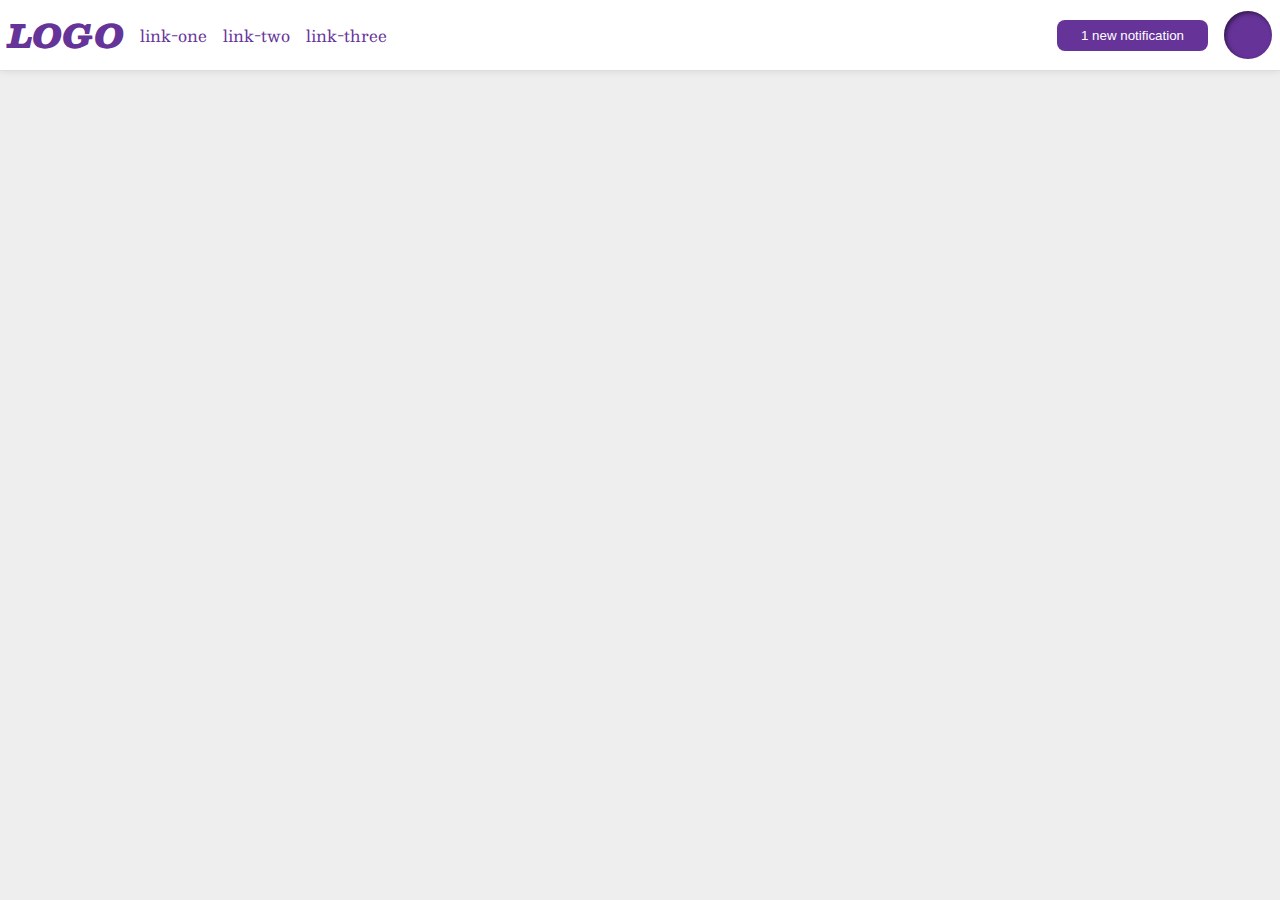
<file: flex/03-flex-header-2/index.html>
<!DOCTYPE html>
<html lang="en">
  <head>
    <meta charset="UTF-8">
    <meta http-equiv="X-UA-Compatible" content="IE=edge">
    <meta name="viewport" content="width=device-width, initial-scale=1.0">
    <title>Flex Header 2</title>
    <link rel="stylesheet" href="style.css">
  </head>
  <body>
    <div class="header">
      <div class="left-container">
          <div class="logo">
            LOGO
          </div>
          <ul class="links">
            <li><a href="google.com">link-one</a></li>
            <li><a href="google.com">link-two</a></li>
            <li><a href="google.com">link-three</a></li>
          </ul>
      </div>
      <div class="right-container">
          <button class="notifications">
            1 new notification
          </button>
          <div class="profile-image"></div>
        </div>
    </div>
  </body>
</html>
</file>
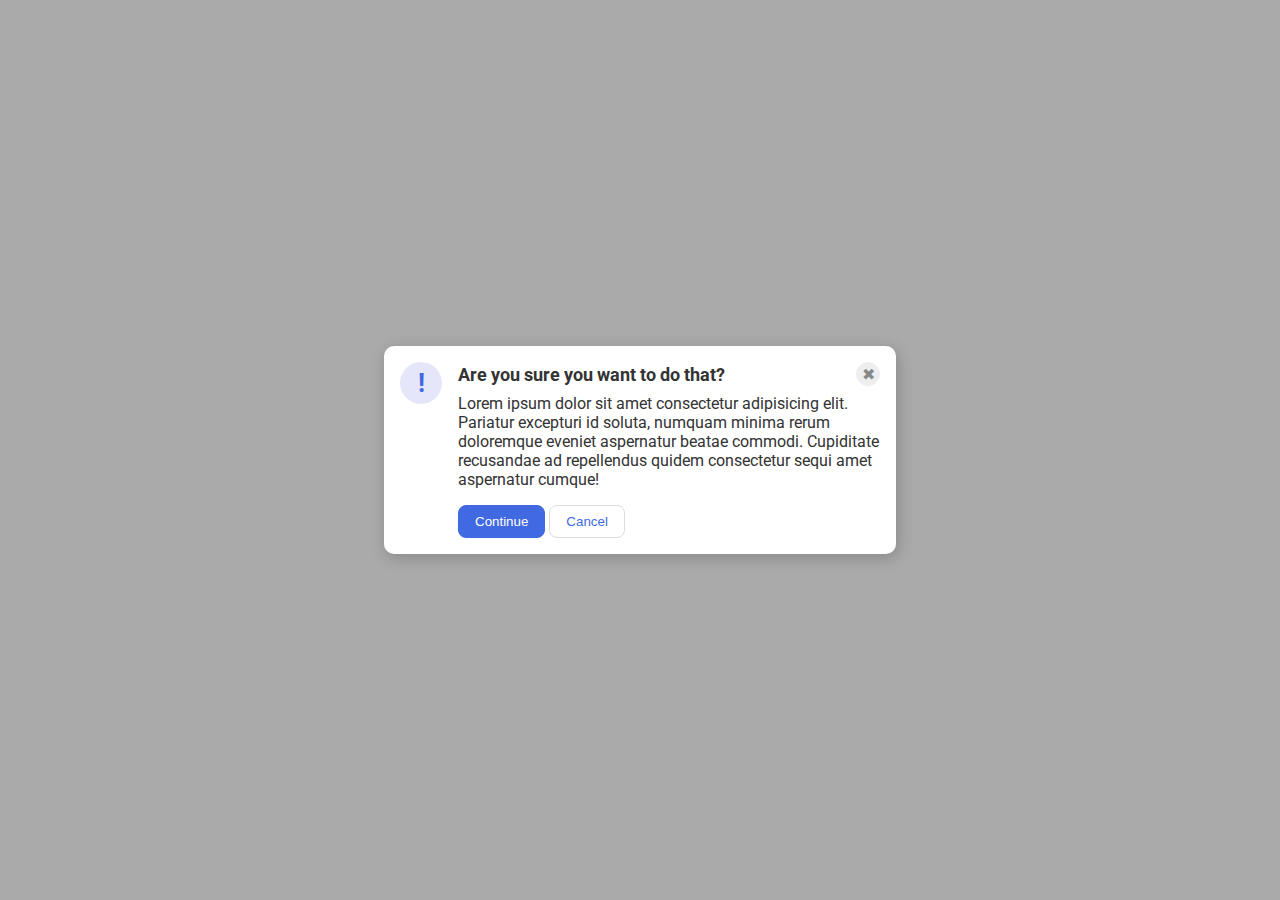
<file: flex/05-flex-modal/index.html>
<!DOCTYPE html>
<html lang="en">
  <head>
    <meta charset="UTF-8">
    <meta http-equiv="X-UA-Compatible" content="IE=edge">
    <meta name="viewport" content="width=device-width, initial-scale=1.0">
    <link rel="stylesheet" href="style.css">
    <title>Modal</title>
  </head>
  <body>
    <div class="modal">
      <div class="icon">!</div>
      <div class="container">
        <div class="header">Are you sure you want to do that?
        <button class="close-button">✖</button>
        </div>
        <div class="text">Lorem ipsum dolor sit amet consectetur adipisicing elit. Pariatur excepturi id soluta, numquam minima rerum doloremque eveniet aspernatur beatae commodi. Cupiditate recusandae ad repellendus quidem consectetur sequi amet aspernatur cumque!</div>
        <button class="continue">Continue</button>
        <button class="cancel">Cancel</button>
      </div>
      </div>
    </div>
  </body>
</html>
</file>
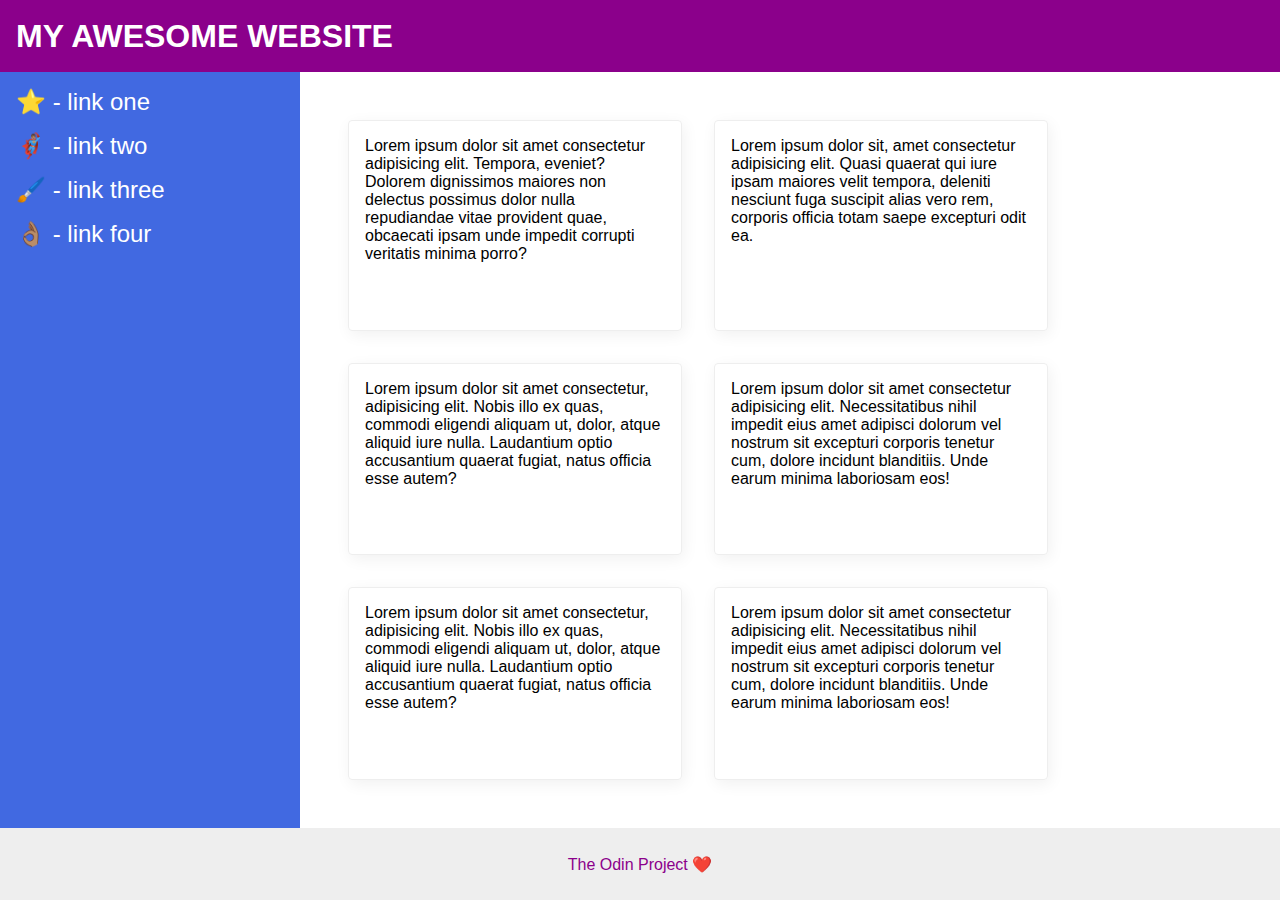
<file: flex/07-flex-layout-2/index.html>
<!DOCTYPE html>
<html lang="en">
  <head>
    <meta charset="UTF-8">
    <meta http-equiv="X-UA-Compatible" content="IE=edge">
    <meta name="viewport" content="width=device-width, initial-scale=1.0">
    <title>The Holy Grail</title>
    <link rel="stylesheet" href="style.css">
  </head>
  <body>
    <div class="header">
      MY AWESOME WEBSITE
    </div>
    
    <div class="container">
      <div class="sidebar">
        <ul>
          <li><a href="#">⭐ - link one</a></li>
          <li><a href="#">🦸🏽‍♂️ - link two</a></li>
          <li><a href="#">🖌️ - link three</a></li>
          <li><a href="#">👌🏽 - link four</a></li>
        </ul>
      </div>

      <div class="card-container">
        <div class="card">Lorem ipsum dolor sit amet consectetur adipisicing elit. Tempora, eveniet? Dolorem dignissimos maiores non delectus possimus dolor nulla repudiandae vitae provident quae, obcaecati ipsam unde impedit corrupti veritatis minima porro?</div>
        <div class="card">Lorem ipsum dolor sit, amet consectetur adipisicing elit. Quasi quaerat qui iure ipsam maiores velit tempora, deleniti nesciunt fuga suscipit alias vero rem, corporis officia totam saepe excepturi odit ea.</div>
        <div class="card">Lorem ipsum dolor sit amet consectetur, adipisicing elit. Nobis illo ex quas, commodi eligendi aliquam ut, dolor, atque aliquid iure nulla. Laudantium optio accusantium quaerat fugiat, natus officia esse autem?</div>
        <div class="card">Lorem ipsum dolor sit amet consectetur adipisicing elit. Necessitatibus nihil impedit eius amet adipisci dolorum vel nostrum sit excepturi corporis tenetur cum, dolore incidunt blanditiis. Unde earum minima laboriosam eos!</div>
        <div class="card">Lorem ipsum dolor sit amet consectetur, adipisicing elit. Nobis illo ex quas, commodi eligendi aliquam ut, dolor, atque aliquid iure nulla. Laudantium optio accusantium quaerat fugiat, natus officia esse autem?</div>
        <div class="card">Lorem ipsum dolor sit amet consectetur adipisicing elit. Necessitatibus nihil impedit eius amet adipisci dolorum vel nostrum sit excepturi corporis tenetur cum, dolore incidunt blanditiis. Unde earum minima laboriosam eos!</div>
      </div>
    </div>
    
    <div class="footer">
      The Odin Project ❤️
    </div>
  </body>
</html>
</file>
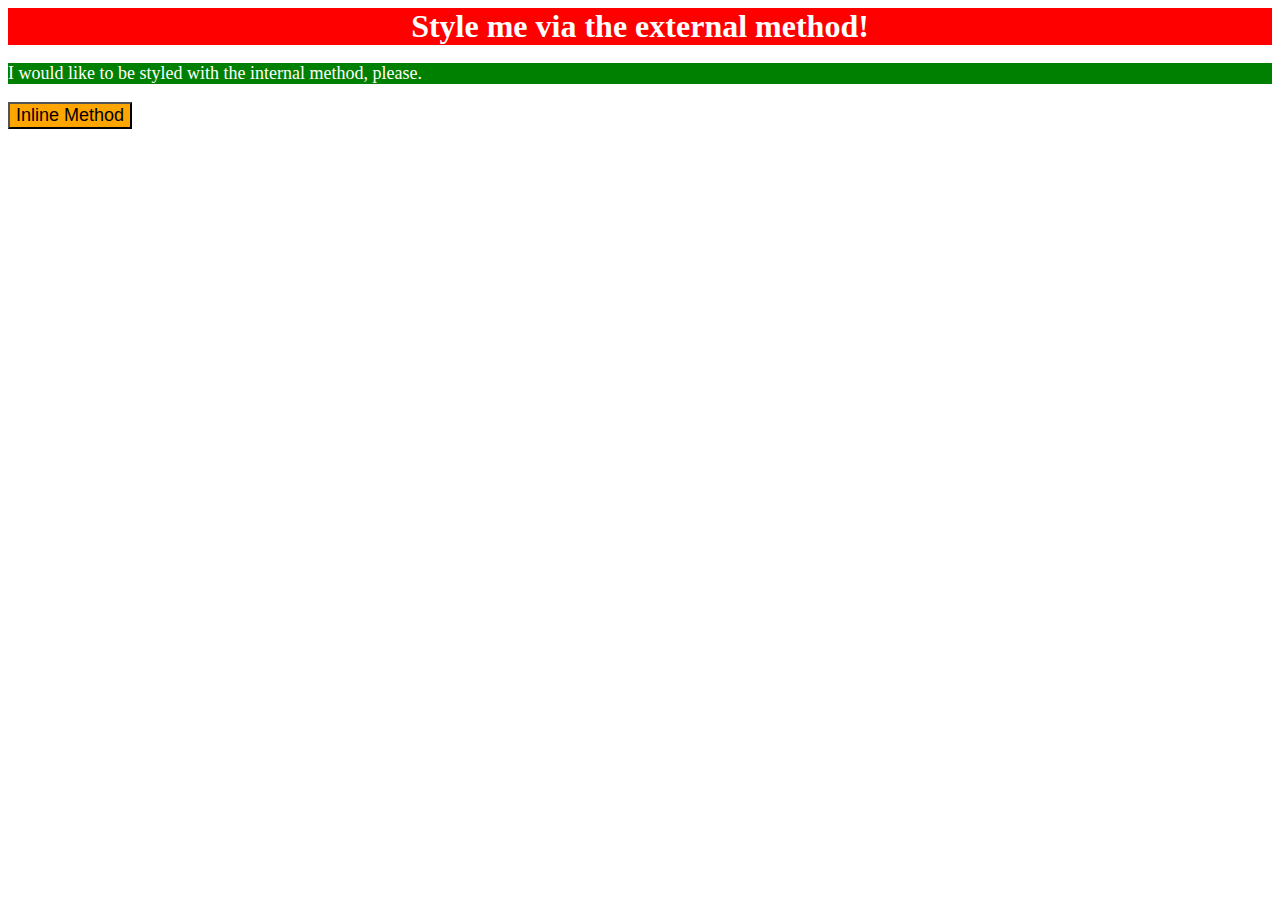
<file: foundations/01-css-methods/index.html>
<!DOCTYPE html>
<html lang="en">
  <head>
    <meta charset="UTF-8">
    <meta http-equiv="X-UA-Compatible" content="IE=edge">
    <meta name="viewport" content="width=device-width, initial-scale=1.0">
    <link rel="Stylesheet" href="style.css">
    <style>
      p{
        background-color: green;
        color: white;
        font-size: 18px;
      }
    </style>
    <title>Methods for Adding CSS</title>
  </head>
  <body>
    <div>Style me via the external method!</div>
    <p>I would like to be styled with the internal method, please.</p>
    <button style="background-color: orange;font-size: 18px;">Inline Method</button>
  </body>
</html>
</file>
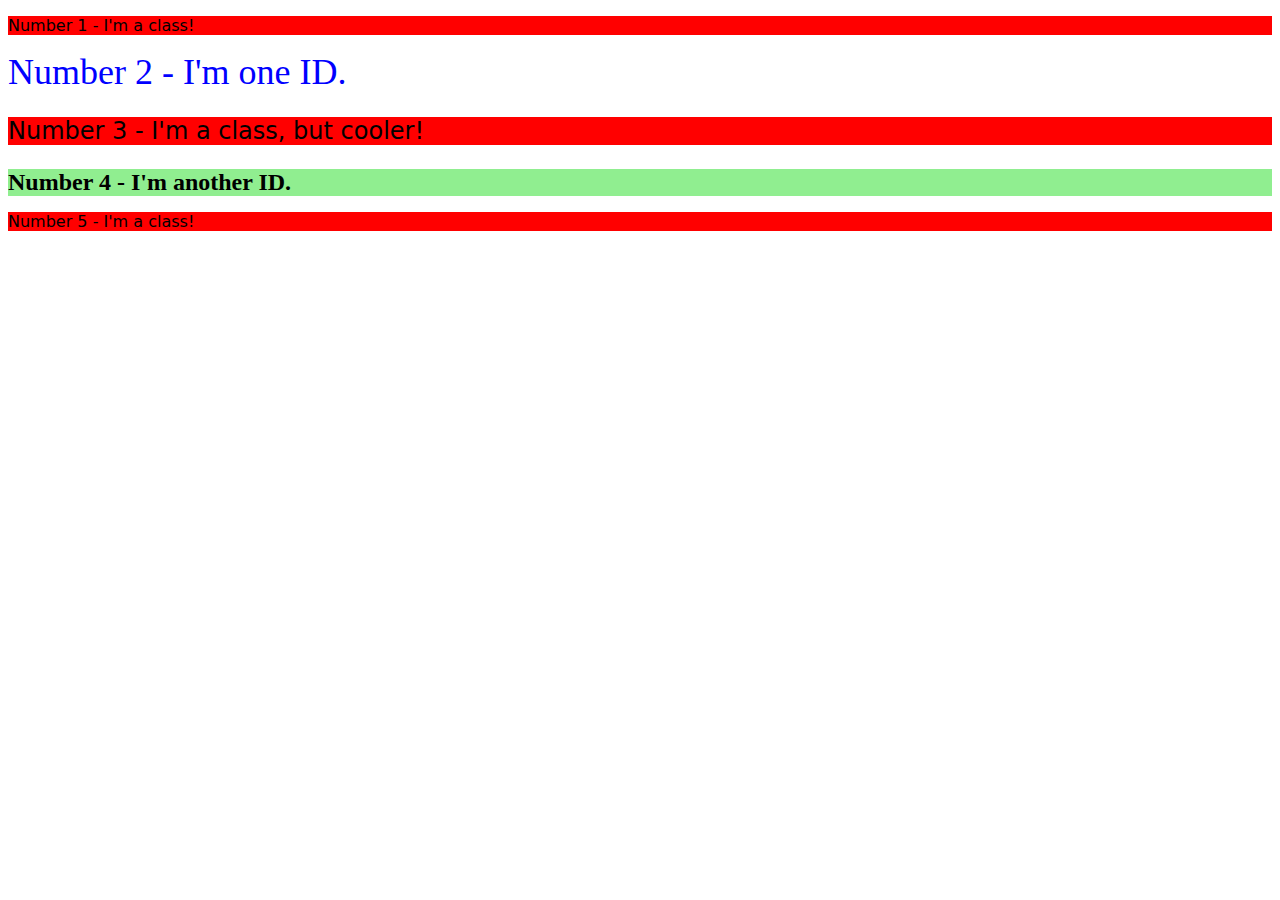
<file: foundations/02-class-id-selectors/index.html>
<!DOCTYPE html>
<html lang="en">
  <head>
    <meta charset="UTF-8">
    <meta http-equiv="X-UA-Compatible" content="IE=edge">
    <meta name="viewport" content="width=device-width, initial-scale=1.0">
    <title>Class and ID Selectors</title>
    <link rel="stylesheet" href="style.css">
  </head>
  <body>
    <p class="odd-p">Number 1 - I'm a class!</p>
    <div id="div1">Number 2 - I'm one ID.</div>
    <p class="odd-p special-p">Number 3 - I'm a class, but cooler!</p>
    <div id="div2">Number 4 - I'm another ID.</div>
    <p class="odd-p">Number 5 - I'm a class!</p>
  </body>
</html>
</file>
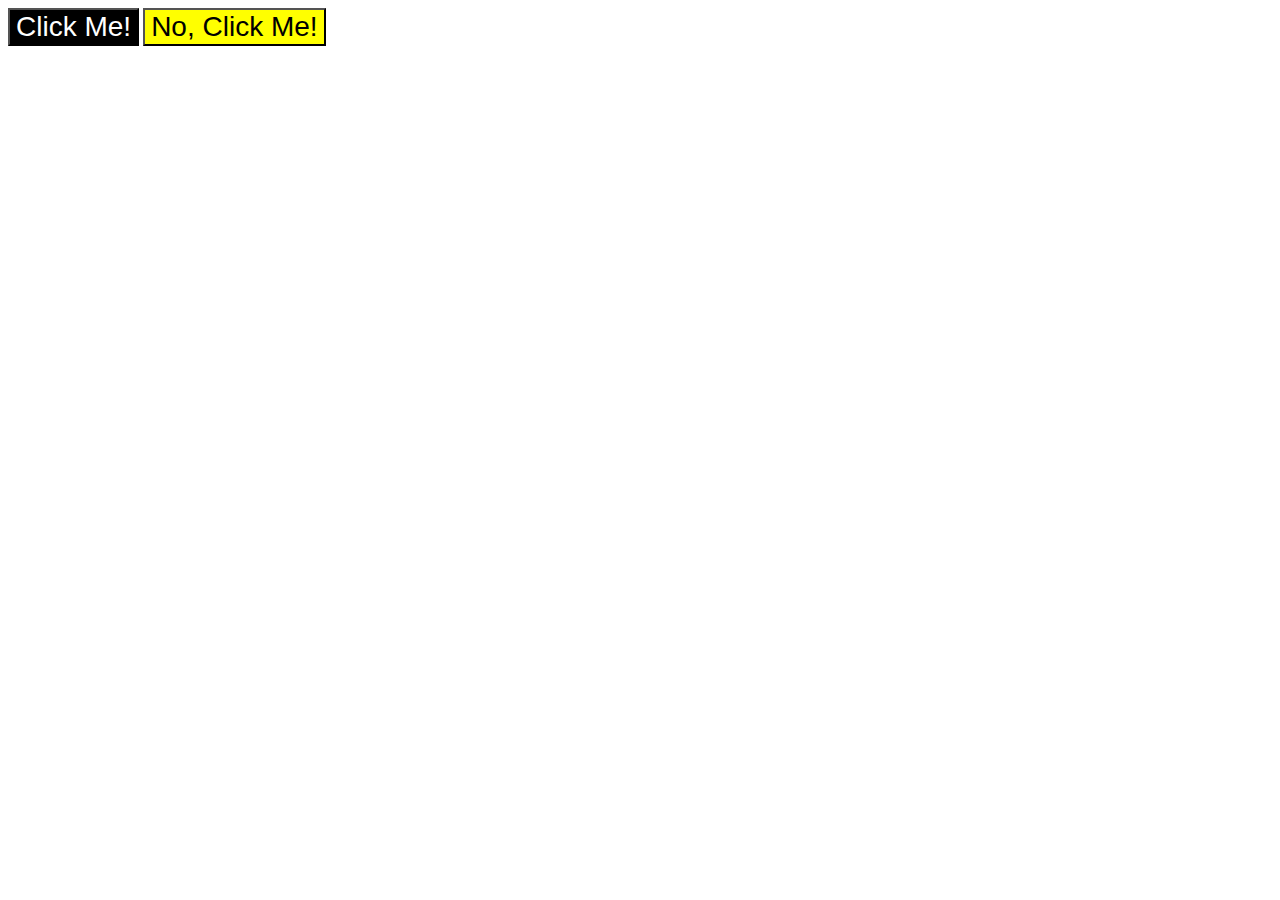
<file: foundations/03-grouping-selectors/index.html>
<!DOCTYPE html>
<html lang="en">
  <head>
    <meta charset="UTF-8">
    <meta http-equiv="X-UA-Compatible" content="IE=edge">
    <meta name="viewport" content="width=device-width, initial-scale=1.0">
    <title>Grouping Selectors</title>
    <link rel="stylesheet" href="style.css">
  </head>
  <body>
    <button class="button1">Click Me!</button>
    <button class="button2" >No, Click Me!</button>
  </body>
</html>
</file>
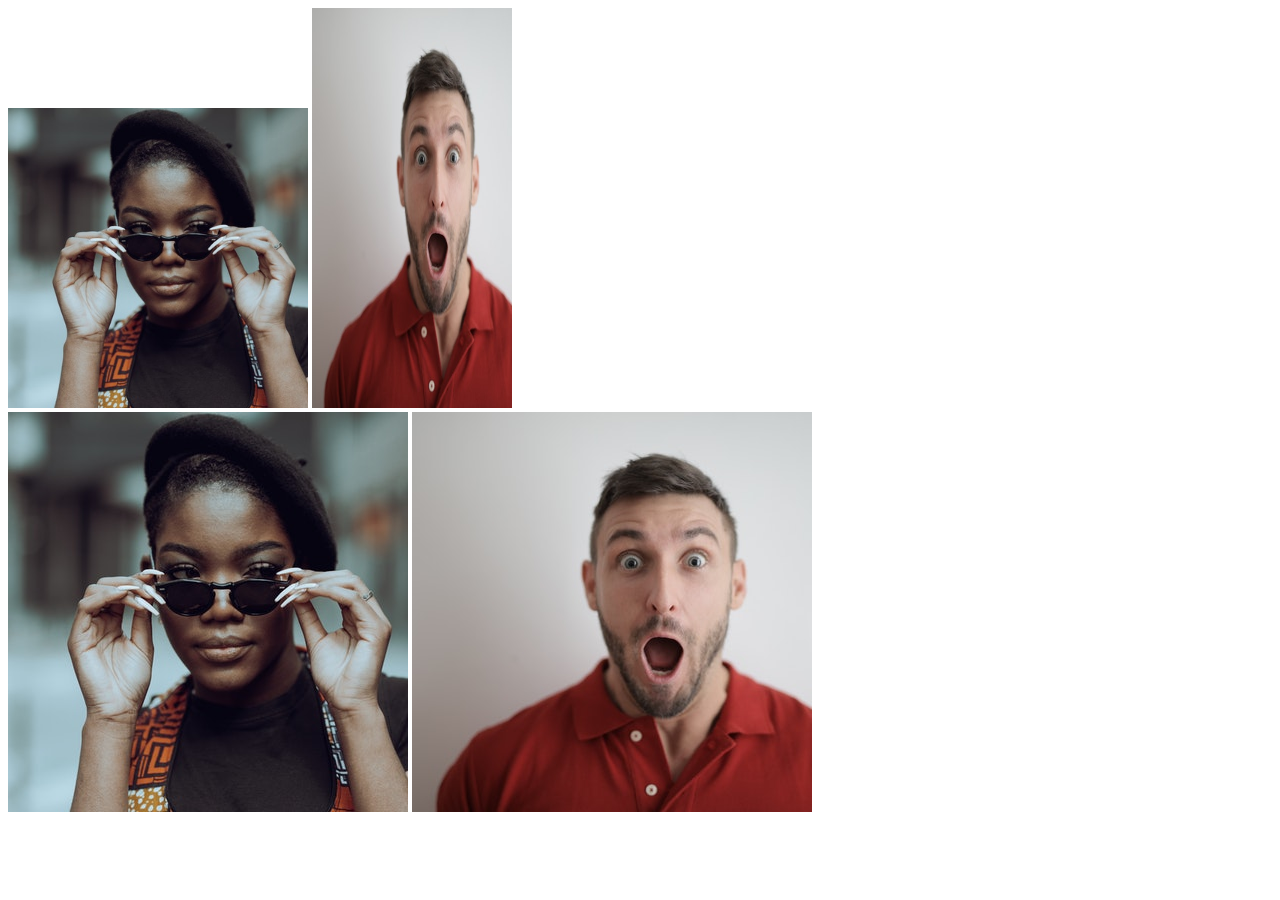
<file: foundations/04-chaining-selectors/index.html>
<!DOCTYPE html>
<html lang="en">
  <head>
    <meta charset="UTF-8">
    <meta http-equiv="X-UA-Compatible" content="IE=edge">
    <meta name="viewport" content="width=device-width, initial-scale=1.0">
    <title>Chaining Selectors</title>
    <link rel="stylesheet" href="style.css">
  </head>
  <body>
    <!-- Check image source path. Review Foundations lesson - Links and Images -->
    <!-- Use the classes BELOW this line -->
    <div>
      <img class="avatar proportioned" src="./images/pexels-katho-mutodo-8434791.jpg" alt="Woman with glasses">
      <img class="avatar distorted" src="./images/pexels-andrea-piacquadio-3777931.jpg" alt="Man with surprised expression">
    </div>
    <!-- Use the classes ABOVE this line -->
    <div>
      <img class="original proportioned" src="./images/pexels-katho-mutodo-8434791.jpg" alt="Woman with glasses">
      <img class="original distorted" src="./images/pexels-andrea-piacquadio-3777931.jpg" alt="Man with surprised expression">
    </div>
  </body>
</html>
</file>
<file: flex/03-flex-header-2/style.css>
/* this is some magical font-importing.  
you'll learn about it later. */
@import url('https://fonts.googleapis.com/css2?family=Besley:ital,wght@0,400;1,900&display=swap');

body {
  margin: 0;
  background: #eee;
  font-family: Besley, serif;
}

.header {
  background: white;
  border-bottom: 1px solid #ddd;
  box-shadow: 0 0 8px rgba(0,0,0,.1);
  display: flex;
  padding: 8px;
  justify-content: space-between;
}

.profile-image {
  background: rebeccapurple;
  box-shadow: inset 2px 2px 4px rgba(0,0,0,.5);
  border-radius: 50%;
  width: 48px;
  height: 48px;
}

.logo {
  color: rebeccapurple;
  font-size: 32px;
  font-weight: 900;
  font-style: italic;
}

button {
  border: none;
  border-radius: 8px;
  background: rebeccapurple;
  color: white;
  padding: 8px 24px;
}

a {
  /* this removes the line under our links */
  text-decoration: none;
  color: rebeccapurple;
}

ul {
  list-style-type: none;
  display: flex;
  margin: 0;
  padding: 0;
  gap: 16px;
}

.left-container,.right-container{
  display: flex;
  align-items: center;
  gap: 16px;
}
</file>
<file: flex/05-flex-modal/style.css>
@import url('https://fonts.googleapis.com/css2?family=Roboto:wght@400;700&display=swap');

html, body {
  height: 100%;
}

body {
  font-family: Roboto, sans-serif;
  margin: 0;
  background: #aaa;
  color: #333;
  /* I'll give you this one for free lol */
  display: flex;
  align-items: center;
  justify-content: center;
}

.modal {
  background: white;
  width: 480px;
  border-radius: 10px;
  box-shadow: 2px 4px 16px rgba(0,0,0,.2);
}

.icon {
  color: royalblue;
  font-size: 26px;
  font-weight: 700;
  background: lavender;
  width: 42px;
  height: 42px;
  border-radius: 50%;
  display: flex;
  align-items: center;
  justify-content: center;
}

.close-button {
  background: #eee;
  border-radius: 50%;
  color: #888;
  font-weight: 400;
  font-size: 16px;
  height: 24px;
  width: 24px;
  display: flex;
  align-items: center;
  justify-content: center;
  border: 1px solid #eee;
  padding: 0;
}

button {
  cursor: pointer;
  padding: 8px 16px;
  border-radius: 8px;
}

button.continue {
  background: royalblue;
  border: 1px solid royalblue;
  color: white;
}

button.cancel {
  background: white;
  border: 1px solid #ddd;
  color: royalblue;
}

/* changes */

.modal{
    display: flex;
    gap: 16px;
    padding: 16px;
}

.icon{
  flex-shrink: 0;
}

.header{
  display: flex;
  justify-content: space-between;
  align-items: center;
  font-weight: 700;
  font-size: 18px;
  margin-bottom: 8px;
}

.text{
  margin-bottom: 16px;
}
</file>
<file: flex/07-flex-layout-2/style.css>
body {
  font-family: -apple-system, BlinkMacSystemFont, 'Segoe UI', Roboto, Oxygen, Ubuntu, Cantarell, 'Open Sans', 'Helvetica Neue', sans-serif;
  margin: 0;
  min-height: 100vh;
}

.header {
  height: 72px;
  background: darkmagenta;
  color: white;
}

.footer {
  height: 72px;
  background: #eee;
  color: darkmagenta;
}

.sidebar {
  width: 300px;
  background: royalblue;
  box-sizing: border-box;
}

.card {
  border: 1px solid #eee;
  box-shadow: 2px 4px 16px rgba(0,0,0,.06);
  border-radius: 4px;
}

/* CHANGES */

.header{
  display: flex;
  align-items: center;
  padding-left: 16px;
  font-size: 32px;
  font-weight: 900;
}

body{
  display: flex;
  flex-direction: column;
  justify-content: space-between;
}

.footer{
  display: flex;
  justify-content: center;
  align-items: center;
}

.container{
  display: flex;
  flex: 1;
}

.sidebar{
  flex-shrink: 0;
  min-width: 300px;
  padding: 16px;
}

a{
  font-size: 24px;
  color: white;
  text-decoration: none;
}


.card{
  padding: 16px;
  margin: 16px;
  width: 300px;

}

.card-container{
  display: flex;
  flex-wrap: wrap;
  padding: 32px;
}

ul{
  margin: 0;
  padding: 0;
  list-style: none;
}

li{
  margin-bottom: 16px;
}
</file>
<file: foundations/01-css-methods/style.css>
div{
    background-color: red;
    color: white;
    font-size: 32px;
    text-align: center;
    font-weight: bold;
}
</file>
<file: foundations/02-class-id-selectors/style.css>
.odd-p{
    background-color: red;
    font-family: Verdana,"DejaVu Sans",sans-serif;
}

#div1{
    color: blue;
    font-size: 36px;
}

.special-p{
    font-size: 24px;
}

#div2{
    background-color: lightgreen;
    font-size: 24px;
    font-weight: bold;
}
</file>
<file: foundations/03-grouping-selectors/style.css>
.button1{
    background-color: black;
    color: white;
}

.button2{
    background-color: yellow;
}

.button1,
.button2{
    font-size: 28px;
    font-family: Helvetica,'Times New Roman', sans-serif;
}
</file>
<file: foundations/04-chaining-selectors/style.css>
/* Add CSS Styling */

.avatar.proportioned{
    width: 300px;
    height: auto;
}

.avatar.distorted{
    width: 200px;
    height: 400px;
}
</file>
